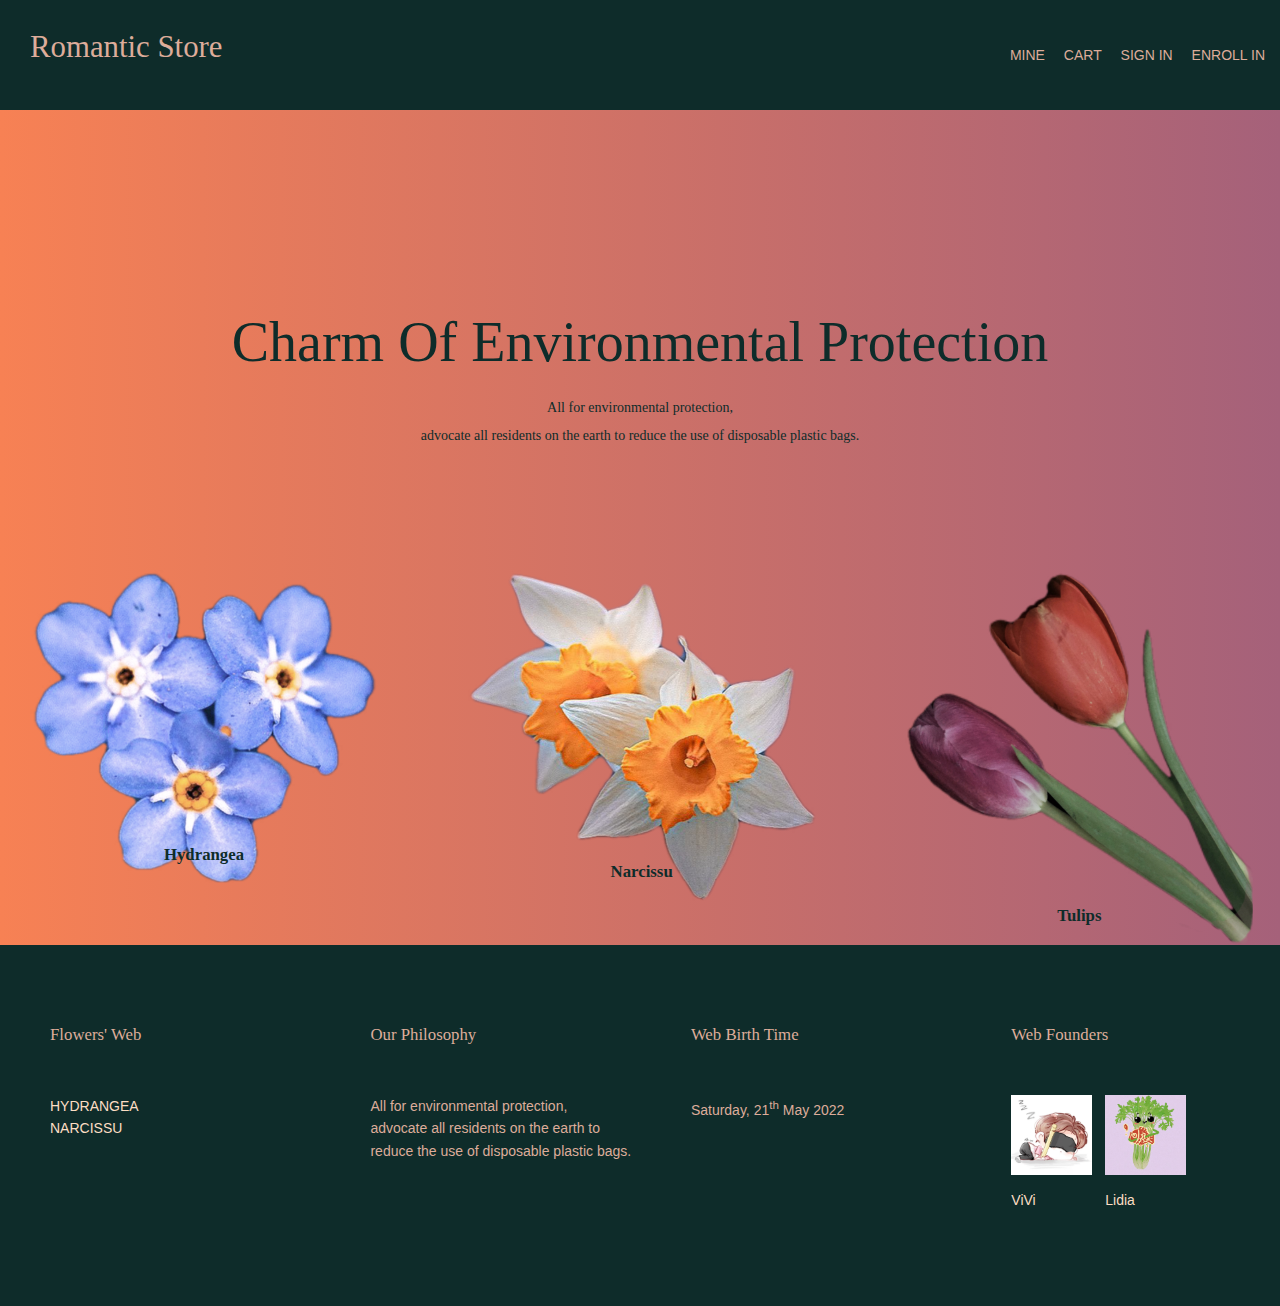
<file: index.html>
<!DOCTYPE html>

<html >
<head>
<title>Romantic Store</title>
<meta charset="utf-8">
<meta name="viewport" content="width=device-width, initial-scale=1.0, maximum-scale=1.0, user-scalable=no">
<link href="color.css" rel="stylesheet" type="text/css" media="all">

</head>

<style>

html, body{margin:0; padding:0; font-size:14px; line-height:1.6em;}
*, *::before, *::after{box-sizing:border-box;}

/* 字体
--------------------------------------------------------------------------------------------------------------- */
body,.p1{font-family:Verdana, Geneva, sans-serif;}
h1, h2, h3, h4, h5, h6,p, .heading{font-family:Georgia, "Times New Roman", Times, serif;}
h1, h2, h3, h4, h5, h6, .heading{margin:0 0 20px 0; font-size:1.4rem; line-height:normal; font-weight:normal; text-transform:capitalize;}



/************************* header布局 ****************************/
#row1{position: fixed;top:0;left:0}
#logo{float:left;}
#top-right{ float:right;}

#top-right li{  display:inline-block; position:relative; margin:0 15px 0 0; padding:0;}
#top-right li a{display:block; padding:30px 0;}
#header #logo{margin:30px 20px 0 30px;} /* 上 右 下 左 */
#header #logo h1{margin:0; padding:0; font-size:2.2rem;}



/*************************** 主图布局 *******************************/
#main-picture{padding:200px 0 400px;}
/* 400px => 200px for #three-boxes negative margin */
#main-picture article, #main-picture article p{display:block; max-width:75%; margin:0 auto; text-align:center;}
#main-picture article p{max-width:65%; line-height:2rem;}
#main-picture .heading{margin-bottom:20px; font-size:4rem;}
#main-picture footer{margin-top:50px;}

/* 主图位置 */
.overlay{position:relative; z-index:1;}
.overlay::after{display:block; position:absolute; top:0; left:0; width:100%; height:100%; content:""; z-index:-1;}
/* footer */
.overlay2{position:relative; z-index:1;}
.overlay2::after{display:block; position:absolute; top:0; left:0; width:100%; height:100%; content:""; z-index:-1;}



/***********************中间三个盒子布局*****************************/

/* 位置 */
#three-boxes{display:block; position:relative; margin:-280px -10px 0 30px; z-index:1; text-align:center;}
/* 280px => 200px + container padding */
/* 字体排版 */
#three-boxes figure{display:block; position:relative; max-width:348px; text-align:center;}
/* 把字体放进盒子里 */
#three-boxes figure figcaption{display:block; position:absolute; bottom:0; width:100%; padding:0 20px;}
/* 将两部分字排的更紧密 */
#three-boxes figure figcaption *{margin:0; padding:0;}
/* 隐藏下面的文字 */
#three-boxes figure figcaption div{max-height:0; overflow:hidden; transition:max-height .6s cubic-bezier(0, 1, 0, 1) -.1s;}
/* 让下面文字显现出来 */
#three-boxes figure:hover figcaption div{max-height:1200px; transition-timing-function:cubic-bezier(0.5, 0, 1, 0); transition-delay:0s;}
/* 字体 */
#three-boxes figure figcaption .heading{padding:20px 0; font-size:1.2rem; font-weight:700; line-height:1;}
/* 整体往上移一点，让弹窗蹦得更高些 */
#three-boxes figure figcaption div p{padding:10px 0 20px 0;}

.img-box{display:inline-block; position:relative; max-width:100%;}
.img-box::before, .img-box::after{display:block; position:absolute; content:""; text-align:center; opacity:0;}
.img-box::before{top:0; right:0; bottom:0; left:0;}
.img-box:hover::before, .img-box:hover::after{opacity:1;}

img{width:auto; max-width:100%; height:auto; margin:0; padding:0; border:none; line-height:normal; vertical-align:middle;}



/**************************** footer布局 ************************/
#footer{padding:80px 0;margin-left: 50px;}
#footer .heading{margin-bottom:50px; font-size:1.2rem;}

/* 作者图 */
#footer .latest-img > li{display:inline-block; float:left; width:30%; margin:0 0 5% 5%;}
#footer .latest-img > li:nth-last-child(-n+3){margin-bottom:0;}
/* Removes bottom margin from the last three items - margin is restored in the media queries when items stack */
#footer .latest-img > li:nth-child(3n+1){margin-left:0; clear:left;}
/* Removes the need to add class="first" */
#footer .latest-img > li img{width:100%;}
/* Force the image to resize to take the full space - may have to be changed for tablets, depends on personal preference */
#footer .latest-img > li a.img-box{display:block;}


/* 字或图hover紫色动效时间 */
*, *::before, *::after{transition:all 1s ease-in-out;}


/* 消去列表中的原点 */
.nospace{margin:0; padding:0; list-style:none;}

/* 去掉超链接下划线 */
a{outline:none; text-decoration:none;}

/* 比例调整 */
 article, aside, figcaption, figure, footer, header, main, nav, section{display:block; margin:0; padding:0;}

.center-boxes,.footer-boxes{ float:left; margin:0 0 0 4.21052%; list-style:none;}
.first{margin-left:0; }
.footer-boxes{width:21.8421%;}
.center-boxes{width:30.52631%;}

/* 层次调整 */
.clear, .group{display:block;}
.clear::before, .clear::after, .group::before, .group::after{display:table; content:"";}
.clear, .clear::after, .group, .group::after{clear:both;}


</style>









<body>


  <div class="row1">
    <div id="header" class="clear">
<!-- header -->

      <div id="logo"> 
        <h1><a href="index.html">Romantic Store</a></h1>
      </div>
<!-- 左边logo -->

      <div id="top-right"> 
        <ul class="clear">
          <li><a href="http://kangweilalala.github.io">MINE</a></li>
          <li><a href="#">CART</a></li>
          <li><a href="login.html">SIGN IN</a></li>
          <li><a href="sign.html">ENROLL IN</a></li>
        </ul>
      </div>
<!-- 右边列表 -->
    </div>
  </div>


<!-- 主图 -->
  <div class="overlay">
    <div id="main-picture" class=" clear"> 
      <article>
<!-- 标题+描述 -->
        <h3 class="heading article1">Charm of environmental protection</h3>
        <p class='article1'>All for environmental protection,<br/> advocate all residents on the earth to reduce the use of disposable plastic bags.</p>
      </article>
    </div>
  </div>



<div class="row2">
  <main class=" container clear"> 
    <section id="three-boxes">
      <ul class="nospace group">

        <li class="center-boxes first">
          <figure><a class="img-box" href="packing1.html"><img src="IMAGE/flower1.png" alt=""></a>
            <figcaption id='xq'>
              <h6 class="heading">hydrangea</h6>
              <div>
                <p>Romantic and sweet,<br/> implying that people yearn for love</p>
              </div>
            </figcaption>
          </figure>
        </li>


        <li class="center-boxes">
          <figure><a class="img-box" href="packing2.html"><img src="IMAGE/flower2.png" alt=""></a>
            <figcaption>
              <h6 class="heading">narcissu</h6>
              <div>
                <p>Mysterious and noble,<br/> love between men and women</p>
              </div>
            </figcaption>
          </figure>
        </li>


        <li class="center-boxes">
          <figure><a class="img-box" href="#"><img src="IMAGE/flower3.png" alt=""></a>
            <figcaption>
              <h6 class="heading">tulips</h6>
              <div>
                <p>hopeless love,<br/>  pure and innocent</p>
              </div>
            </figcaption>
          </figure>
        </li>
        
      </ul>
    </section>
  </main>
</div>


<!-- footer -->
<div class="overlay2 row3">
  <footer id="footer" class="clear"> 
    
    <div class="footer-boxes first">
      <h6 class="heading">Flowers' Web</h6>
      <ul class="nospace linklist">
        <li><a href="packing1.html">HYDRANGEA</a></li>
        <li><a href="packing2.html">NARCISSU</a></li>
      </ul>
    </div>
    <div class="footer-boxes">
      <h6 class="heading">Our philosophy</h6>
      <p class="p1">All for environmental protection,
      <br/>
      advocate all residents on the earth to reduce the use of disposable plastic bags.</p>
      <form action="#" method="post">
    
      </form>
    </div>
    <div class="footer-boxes">
      <h6 class="heading">Web Birth time</h6>
      <ul class="nospace linklist">
        <li>
          <article>
            <time class="block font-xs" datetime="2022-05-21">Saturday, 21<sup>th</sup> May 2022</time>
          </article>
        </li>
      </ul>
    </div>
    <div class="footer-boxes">
      <h6 class="heading">Web Founders</h6>
      <ul class="nospace clear latest-img">
        <li><a class="img-box" href="http://kangweilalala.github.io"><img src="IMAGE/头像v.jpeg" ><p class="p1">ViVi</p></a></li>
        <li><a class="img-box" href="http://44Lidia.github.io"><img src="IMAGE/头像l.jpeg" ><p class="p1">Lidia</p></a></li>
      </ul>
    </div>
        
  </footer>
</div>


</body>
</html>
</file>
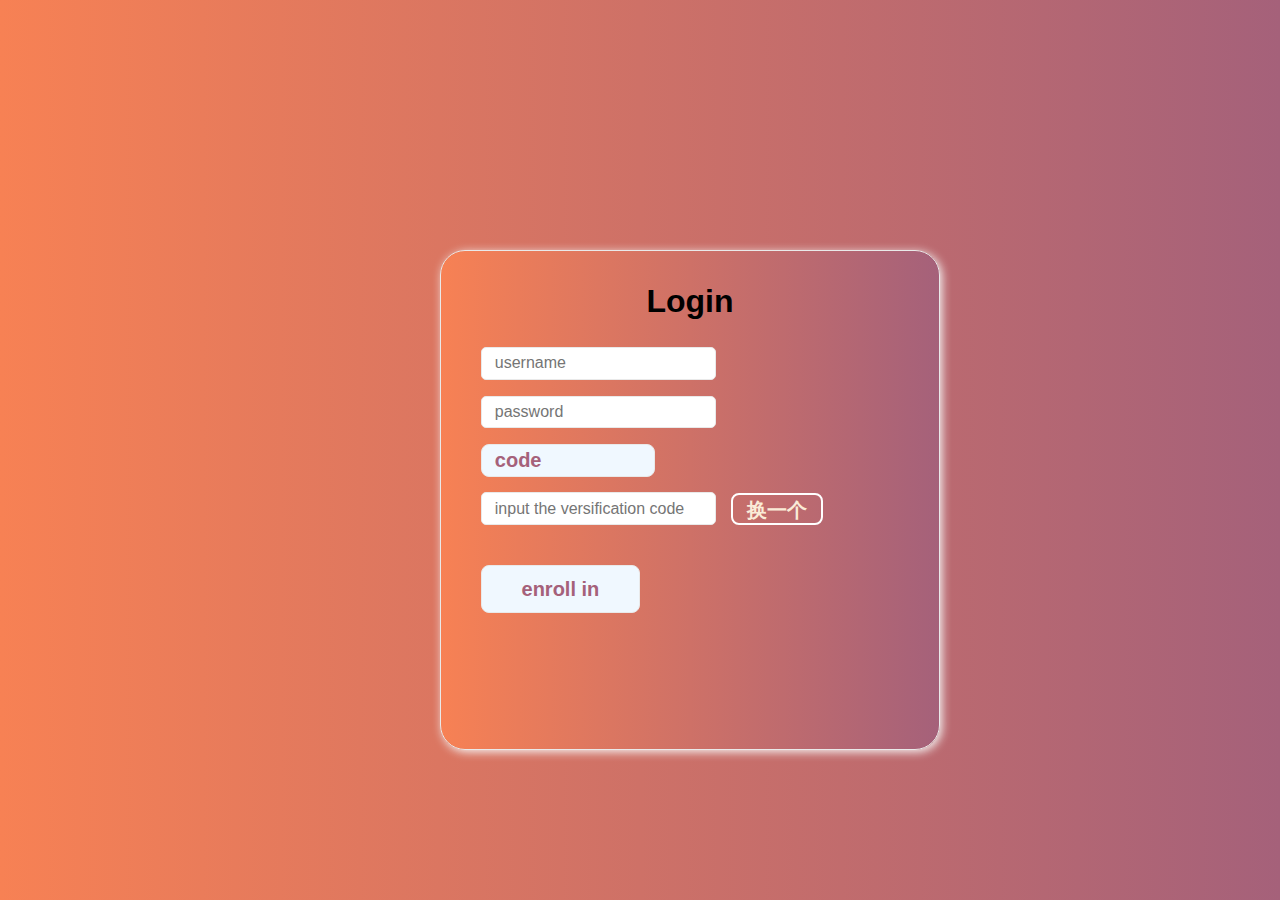
<file: login.html>
<!DOCTYPE html>
<html lang="en">
<head>
    <meta charset="UTF-8">
    <meta http-equiv="X-UA-Compatible" content="IE=edge">
    <meta name="viewport" content="width=device-width, initial-scale=1.0">
    <title> 登录</title>
    <link rel="stylesheet" href="mvp.css">
</head>
<style>
    *{
       user-select: none;
    }
    body{
        /* background-image:url("y.jpg"); */
         background-image:linear-gradient(to left,#a5617a,#F78154); 
        background-size: cover;
        background-attachment: fixed;
    }
    .login{
        position:absolute;
        top:50%;
        margin-top: -200px;
        left:50%;
        margin-left: -200px;
        background-image:linear-gradient(to left,#a5617a,#F78154);
        width:500px;
        height:500px;
        border-radius: 25px;
        text-align: center;
        padding: 5px 40px;
        box-sizing: border-box;
    }
    .h1{
        font-family:Georgia, "Times New Roman", Times, serif;
        font-size: 42px;
        font-weight: 600;
    }
    .input{
        background-color: azure;
        width:100%;
        height:48px;
        margin-bottom: 10px;
        border:none;
        border-bottom: 2px solid green;
        outline:none;
        font-size:22px;
        position:relative;
        left:100px;
    }
    .btn{
        background-color:aliceblue;
        width:38%;
        height:48px;
        border-radius: 8px;
        margin-top: 40px;
        font-size:20px;
        font-weight:600;
        color:#a5617a;
    }
    .vershow{
       height:48px;
       width:70%;
    }
    .change{
        width:30%;
        height:28px;
        font-size:20px;
        font-weight:600;
        color:antiquewhite;
        border: 2px solid white;
        border-radius: 8px;
        text-align: center;
        margin-top: 5px;
        position:relative;
        left:250px;
    }
    .yan{
        background-color:aliceblue;
        width:50%;
        height:18px;
        border-radius: 8px;
        font-size:20px;
        font-weight:600;
        color:#a5617a;
    }
    .btn:hover{
        background-image:linear-gradient(to left,#a5617a,#F78154);
    }
</style>
<body>
    <form action="" class="login">
        <h1>Login</h1>
        <input type="text" placeholder="username">
        <input type="password" placeholder="password">
        <div class="vershow" id="vershow">
            <input type="text" class="yan" id="yan" value="code">
            <div class="change">换一个</div>
        </div>
        <input type="text" placeholder="input the versification code">
        <input type="submit" class="btn" value="enroll in">
    </form>
</body>
<script>
    vershow.onclick=function(){
     let yan = document.getElementById("yan");
    var arr="abcdefghijklmnopqrstuvwxyzABCDEFGHIJKLMNOPQRSTUVWXYZ1234567890";
    var result="";
    for(let i=0;i<4;i++)
    {
        var n=Math.floor(Math.random()*arr.length);
        result+=arr[n];
    }
    yan.setAttribute("value",result);
   
    }
    
</script>
</html>
</file>
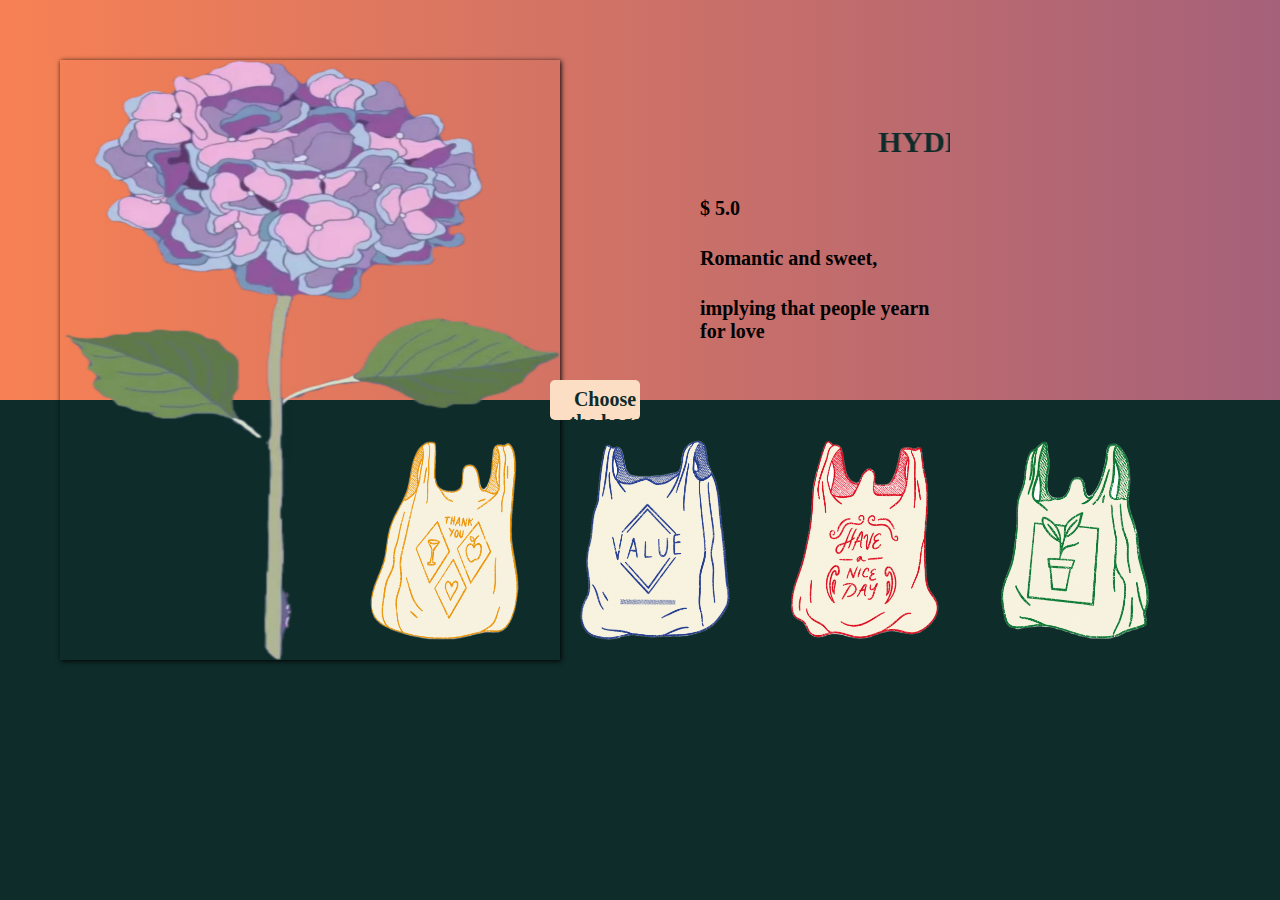
<file: packing1.html>
<!DOCTYPE html>
<html lang="en">
<head>
    <meta charset="UTF-8">
    <meta http-equiv="X-UA-Compatible" content="IE=edge">
    <meta name="viewport" content="width=device-width, initial-scale=1.0">
    <title>绣球花</title>
</head>
<style>
     body {
    padding: 0;
    margin: 0 ;
    background-color: #0E2C2A;
    }
    .packing_container{
        width:100%;
        height:400px;
        display:flex;
        background-image:linear-gradient(to left,#a5617a,#F78154);
        position:absolute;
    }
    .flower{
        width:1500px;
        height:600px;
        float:left;
        left:0;
        z-index: 1;
        position:relative;
        top:0;
    }
    .bag{
       width:850px;
       height:250px;
       margin: 10px 50px;
       display: flex;
       float: right;
       flex-flow:nowrap;
       flex-direction: row;
       position:relative;
       top:400px;
       right:50px;
    }
   .bag_i{
       width:150px;
       height:200px;
       margin: 30px;
   }
   .bag_i:hover{
      transition:all 1s ease-in-out;
       width:170px;
       height:210px;
       margin: 20px;
   }
   .container{
       width:500px;
       height:600px;
       position:absolute;
       overflow:hidden;
       box-shadow:1px 1px 5px;
       flex-direction: row;
       flex-wrap: nowrap;
       margin: 60px;
       margin-right: 100px; 
   }
   .text{
       width:900px;
       height:300px;
       position:relative;
       left:700px;
       top:100px;
       color:rgb(75, 68, 119);
       display: flex;
       flex-wrap: nowrap;
       flex-direction: column;
       list-style: none;
   }
   .xuanze{
        width:550px;
        height:40px;
        position:relative;
        top:380px;
        left:300px;
        background-color: #fcdec4;
        border-radius: 5px;
    }
    .xuanze h1{
        color:rgb(244, 242, 240);
        font-size:20px;
        text-align: center;
        position: relative;
        left:10px;
        top:-5px;
        color: #0E2C2A;
        font-family:Georgia, "Times New Roman", Times, serif;
    }
    .text h1{
       color:black;
      font-size:20px;
      text-align: left;
      font-family:Georgia, "Times New Roman", Times, serif;
   }
   .text h2{
       font-size:30px;
       text-align: left;
       color: #0E2C2A;
       font-family:Georgia, "Times New Roman", Times, serif;
   }
   .tan{
       width:800px;
       height:250px;
       position: relative;
      display:none; 
      left:650px;
      top:100px;
       background-color:#0E2C2A;
       box-shadow: 0;
   }
   .tan h2{
       font-size: 30px;
       text-align: left;
       font-family:Georgia, "Times New Roman", Times, serif;
       padding:10px;
       color: #fcdec4;
   }
</style>
<body>
    <div class="packing_container" id="pack1">
        <!-- 轮播花朵图片的盒子 -->
        <div class="container">
            <div class="flower" id="flower"> 
              <img  src="IMAGE/f1.png" id="f1" width="500px" height="600px">
              <img  src="IMAGE/f1b5.png" id="f1b5" width="500px" height="600px">
              <img  src="IMAGE/f1b6.png" id="f1b6" width="500px" height="600px">
            </div>
        </div>
         <!-- 价格和花语 -->
        <div class="text">
            <marquee width=250 behavior=slide direction=left align=center scrollamount="50" scrolldelay="500" loop="1"> <h2>HYDRANGEA</h2></marquee>
            <li><h1>$&nbsp5.0</h1></li> 
            <li><h1>Romantic and sweet,</h1></li> 
            <li><h1>implying that people yearn for love</h1></li> 
        </div>  
        <!-- 选择按钮 -->
         <div class="xuanze">
             <h1>Choose the bags</h1>
        </div>
         <!-- 环保袋子 -->
        <div class="bag">
                <div class="bag_i" id="b3" ><img src="IMAGE/bag3.png" width="150px" height="200px"></div>
                <div class="bag_i" id="b5" ><img src="IMAGE/bag5.png" width="150px" height="200px"></div>
                <div class="bag_i" id="b4"><img src="IMAGE/bag4.png" width="150px" height="200px"></div>
                <div class="bag_i" id="b6" ><img src="IMAGE/bag6.png" width="150px" height="200px"></div>
        </div>
        
    </div>
    <!-- pack2-end -->
     <!-- 标语弹窗 -->
    </div>
        <div class="tan" id="tan">
            <marquee width=500 behavior=slide direction=left align=center  scrolldelay="500" scrollamount="50"  loop="1" id="zma" > 
            <h2>Package succeeded!</h2>
             <h2>You have successfully protected the ecological<br/> environment for the earth once.</h2>
            </marquee>
        </div>
     </div>
</body>
<script>
    let flower = document.getElementById("flower");
    let left = parseInt(getComputedStyle(flower).left);
    let tan=document.getElementById("tan");
    let text=document.getElementById("text");
    let pack1=document.getElementById("pack1");
    b5.onclick=function b5()
    {
        flower.style.left=(left-500)+"px";
        tan.style.display='flex';
        setTimeout("tan.style.boxShadow=1+'px '+1+'px '+1+'px'",200);
        setTimeout("tan.style.boxShadow=5+'px '+2+'px '+5+'px'",200);
        setTimeout("tan.style.boxShadow=5+'px '+3+'px '+20+'px'",200);
    }
    b6.onclick=function b6(){
        flower.style.left=(left)+"px";
        flower.style.top=-600+"px";
    }
    
</script>
</html>
</file>
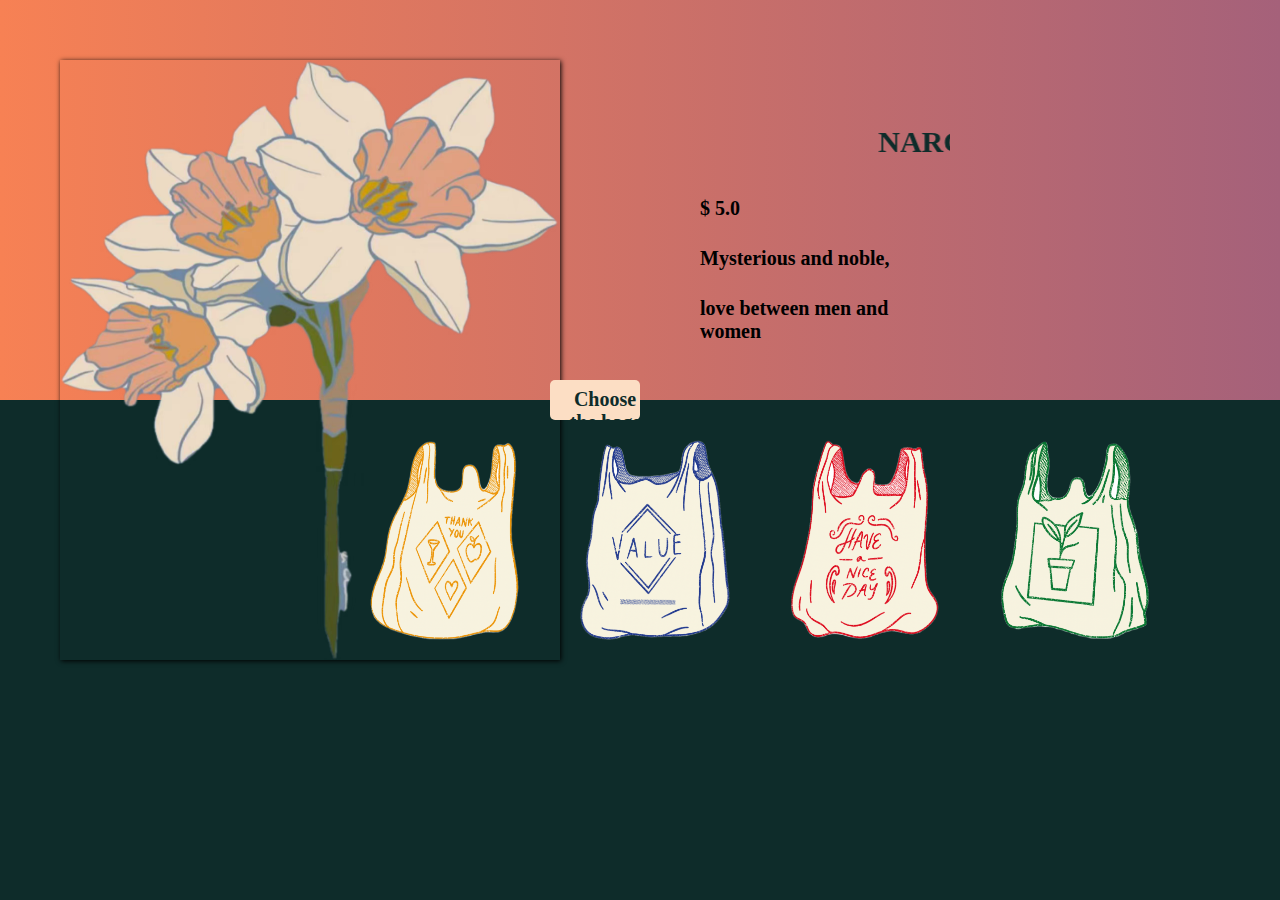
<file: packing2.html>
<!DOCTYPE html>
<html lang="en">
<head>
    <meta charset="UTF-8">
    <meta http-equiv="X-UA-Compatible" content="IE=edge">
    <meta name="viewport" content="width=device-width, initial-scale=1.0">
    <title>水仙花</title>
</head>
<style>
    body {
    padding: 0;
    margin: 0 ;
    background-color: #0E2C2A;
    }
   .flower{
       width:1500px;
       height:600px;
       float:left;
       left:0;
       z-index: 1;
       position:relative;
       top:0;
   }
   .bag{
       width:850px;
       height:250px;
       margin: 10px 50px;
       display: flex;
       float: right;
       flex-flow:nowrap;
       flex-direction: row;
       position:relative;
       top:400px;
       right:50px;
    }
   .bag_i{
       width:150px;
       height:200px;
       margin: 30px;
   }
   .bag_i:hover{
      transition:all 1s ease-in-out;
       width:170px;
       height:210px;
       margin: 20px;
   }
   .container{
       width:500px;
       height:600px;
       position:absolute;
       overflow:hidden;
       box-shadow:1px 1px 5px;
       flex-direction: row;
       flex-wrap: nowrap;
       margin: 60px;
       margin-right: 100px; 
   }
   .text{
       width:600px;
       height:300px;
       position:relative;
       left:700px;
       top:100px;
       color:rgb(75, 68, 119);
       display: flex;
       flex-wrap: nowrap;
       flex-direction: column;
       list-style: none;
   }
   .xuanze{
        width:550px;
        height:40px;
        position:relative;
        top:380px;
        left:300px;
        background-color: #fcdec4;
        border-radius: 5px;
    }
    .xuanze h1{
        color:rgb(244, 242, 240);
        font-size:20px;
        text-align: center;
        position: relative;
        left:10px;
        top:-5px;
        color: #0E2C2A;
        font-family:Georgia, "Times New Roman", Times, serif;
    }
   .pack2{
       width:100%;
       height:400px;
       position:relative;
       display:flex;
       background-image:linear-gradient(to left,#a5617a,#F78154);
   }
   .text h1{
       color:black;
      font-size:20px;
      text-align: left;
      font-family:Georgia, "Times New Roman", Times, serif;
   }
   .text h2{
       font-size:30px;
       text-align: left;
       color: #0E2C2A;
       font-family:Georgia, "Times New Roman", Times, serif;
   }
   .tan{
       width:800px;
       height:250px;
       position: relative;
       display:none;
      left:600px;
      top:-300px;
       background-color:#0E2C2A;
       box-shadow: 0;
   }
   .tan h2{
       font-size: 30px;
       text-align: left;
       font-family:Georgia, "Times New Roman", Times, serif;
       padding:10px;
       color: #fcdec4;
   }
       
</style>
<body>
    <div class="pack2" id="pack2">
        <!-- 轮播花朵图片的盒子 -->
        <div class="container">
            <div class="flower" id="flower2"> 
              <img  src="IMAGE/f2.png" id="f2" width="500px" height="600px">
              <img  src="IMAGE/f2b6.png" id="f2b5" width="500px" height="600px">
              <img  src="IMAGE/f2b5.png" id="f2b6" width="500px" height="600px">
            </div>
        </div>
         <!-- 价格和花语 -->
        <div class="text">
            <marquee width=250 behavior=slide direction=left align=center scrollamount="50" scrolldelay="500" loop="1"> <h2>NARCISSU</h2></marquee>
            <li><h1>$&nbsp5.0</h1></li> 
            <li><h1>Mysterious and noble,</h1></li> 
            <li><h1>love between men and women</h1></li> 
        </div>  
        <!-- 选择按钮 -->
         <div class="xuanze">
             <h1>Choose the bags</h1>
        </div>
         <!-- 环保袋子 -->
        <div class="bag">
                <div class="bag_i" id="b3" ><img src="IMAGE/bag3.png" width="150px" height="200px"></div>
                <div class="bag_i" id="b52" ><img src="IMAGE/bag5.png" width="150px" height="200px"></div>
                <div class="bag_i" id="b4"><img src="IMAGE/bag4.png" width="150px" height="200px"></div>
                <div class="bag_i" id="b62" ><img src="IMAGE/bag6.png" width="150px" height="200px"></div>
        </div>
        
    </div>
    <!-- pack2-end -->
     <!-- 标语弹窗 -->
    </div>
        <div class="tan" id="tan">
            <marquee width=500 behavior=slide direction=left align=center  scrolldelay="500" scrollamount="50"  loop="1" id="zma" > 
            <h2>Package succeeded!</h2>
             <h2>You have successfully protected the ecological<br/> environment for the earth once.</h2>
            </marquee>
        </div>
     </div>
</body>
<script>
    let flower2 = document.getElementById("flower2");
    let left2 = parseInt(getComputedStyle(flower2).left);
    let tan=document.getElementById("tan");
    let text=document.getElementById("text");
    let pack2=document.getElementById("pack2");
    b62.onclick=function b62()
    {
        flower2.style.top=0+"px";
        flower2.style.left=(left2-500)+"px";

    }
    b52.onclick=function b52(){
        flower2.style.top=-600+"px";
        tan.style.display='flex';
        setTimeout("tan.style.boxShadow=1+'px '+1+'px '+1+'px'",200);
        setTimeout("tan.style.boxShadow=5+'px '+2+'px '+5+'px'",200);
        setTimeout("tan.style.boxShadow=5+'px '+3+'px '+20+'px'",200);
    }
    
</script>
</html>
</file>
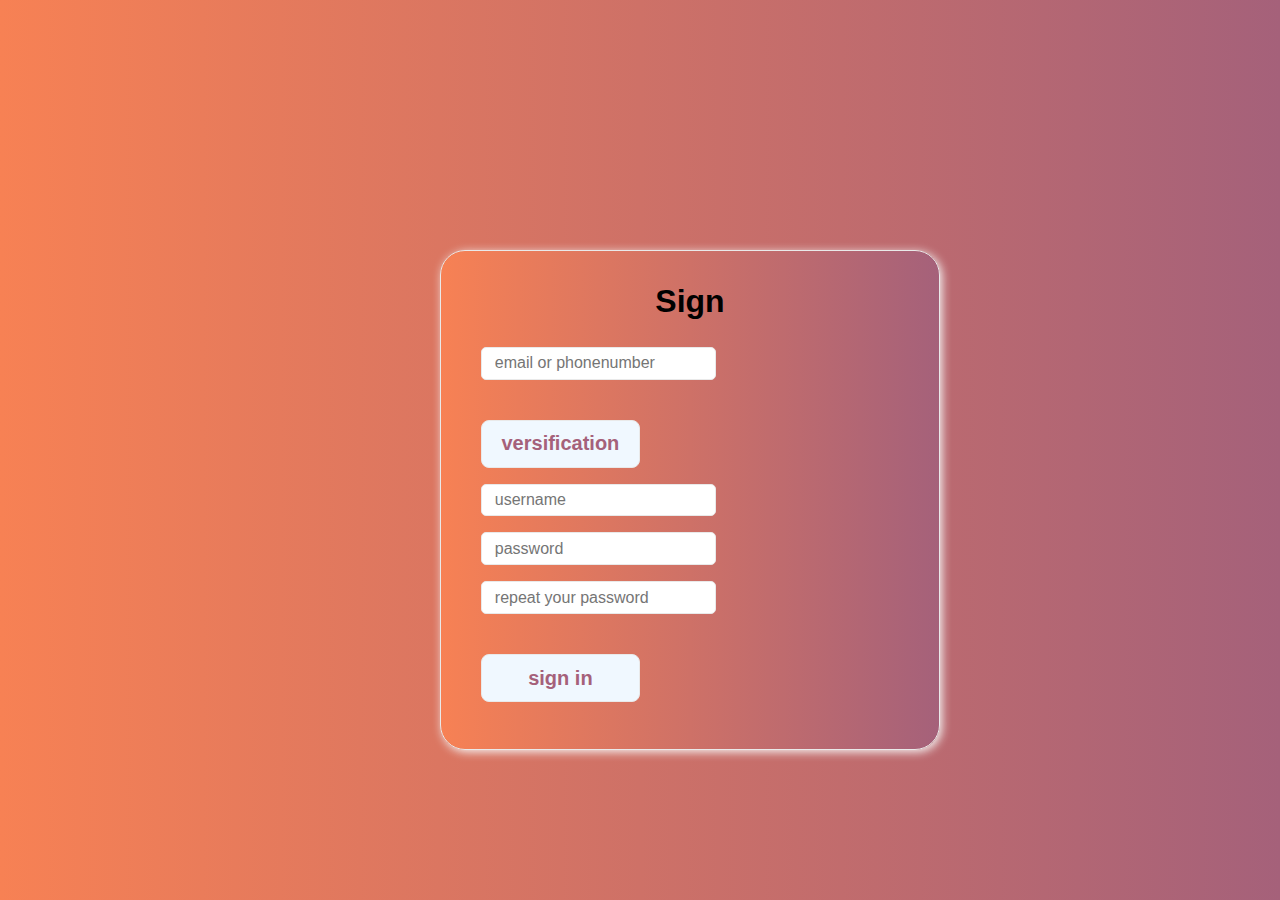
<file: sign.html>
<!DOCTYPE html>
<html lang="en">
<head>
    <meta charset="UTF-8">
    <meta http-equiv="X-UA-Compatible" content="IE=edge">
    <meta name="viewport" content="width=device-width, initial-scale=1.0">
    <title> 注册</title>
    <link rel="stylesheet" href="mvp.css">
</head>
<style>
    *{
       user-select: none;
    }
    body{
        background-image:url("y.jpg");
        background-image:linear-gradient(to left,#a5617a,#F78154);
        background-size: cover;
        background-attachment: fixed;
    }
    .login{
        position:absolute;
        top:50%;
        margin-top: -200px;
        left:50%;
        margin-left: -200px;
        background-image:linear-gradient(to left,#a5617a,#F78154);
        width:500px;
        height:500px;
        border-radius: 25px;
        text-align: center;
        padding: 5px 40px;
        box-sizing: border-box;
    }
    .h1{
        font-family:Georgia, "Times New Roman", Times, serif;
        font-size: 42px;
        font-weight: 600;
    }
    .input{
        background-color: azure;
        width:100%;
        height:48px;
        margin-bottom: 10px;
        border:none;
        border-bottom: 2px solid green;
        outline:none;
        font-size:22px;
        position:relative;
        left:100px;
    }
    .btn{
        background-color:aliceblue;
        width:38%;
        height:48px;
        border-radius: 8px;
        margin-top: 40px;
        font-size:20px;
        font-weight:600;
        color:#a5617a;
    }
    .btn:hover{
        background-image:linear-gradient(to left,#a5617a,#F78154);
    }
</style>
<body>
    <form action="" class="login">
        <h1>Sign</h1>
        <input type="text" placeholder="email or phonenumber">
        <input type="submit" class="btn" value="versification">
        <input type="text" placeholder="username">
        <input type="password" placeholder="password">
        <input type="password" placeholder="repeat your password">
        <input type="submit" class="btn" value="sign in">
    </form>
</body>
</html>
</file>
<file: color.css>
/* HOVER颜色
--------------------------------------------------------------------------------------------------------------- */

/* top-right的紫色字体覆盖成白色 */
#top-right li a{color:inherit;}
/*_____________修改1——————————————*/
#top-right .active a, #top-right a:hover, #top-right li:hover > a{color:#ffffff; background-color:inherit;}


/*_____________修改3——————————————*/
a{color:#fcdec4;}


/* 各图片盒子覆盖颜色 */
/*_____________修改24——————————————*/
.img-box:hover::before{background-color:#fcdec444;}
.img-box, .img-box:hover::after{color:#fcdec4;}

/* .heading.underline::after{background-color:#A032AB;} */





/************************** 1 ************************/
.row1{color:#ddac9a; background-color:#0E2C2A;}


/************************** 2 渐变************************/
.article1{color:#0E2C2A; }
.overlay{background-image:linear-gradient(to left,#a5617a,#F78154);}


/************************** 3 ************************/
.row2{color:#0E2C2A; background-image:linear-gradient(to left,#a5617a,#F78154)}



/************************** 4 ************************/
.overlay2::after{background-color:#0E2C2A;}
.row3{color:#ddac9a;}


/* Header logo的紫色字体覆盖成白色 */
#header #logo h1 a{color:inherit;}

/* footer第一排字 */
#footer .heading{color:#ddac9a;}
</file>
<file: mvp.css>
/* MVP.css v1.8 - https://github.com/andybrewer/mvp */

:root {
    --active-brightness: 0.85;
    --border-radius: 5px;
    --box-shadow: 2px 2px 10px;
    --color: #118bee;
    --color-accent: #118bee15;
    --color-bg: #fff;
    --color-bg-secondary: #e9e9e9;
    --color-link: rgb(218, 173, 199);
    --color-secondary: #920de9;
    --color-secondary-accent: #920de90b;
    --color-shadow: #f4f4f4;
    --color-table: #118bee;
    --color-text: #000;
    --color-text-secondary: #999;
    --font-family: -apple-system, BlinkMacSystemFont, "Segoe UI", Roboto, Oxygen-Sans, Ubuntu, Cantarell, "Helvetica Neue", sans-serif;
    --hover-brightness: 1.2;
    --justify-important: center;
    --justify-normal: left;
    --line-height: 1.5;
    --width-card: 285px;
    --width-card-medium: 460px;
    --width-card-wide: 800px;
    --width-content: 1080px;
}

@media (prefers-color-scheme: dark) {
    :root {
        --color: #0097fc;
        --color-accent: #0097fc4f;
        --color-bg: #333;
        --color-bg-secondary: #555;
        --color-link: #0097fc;
        --color-secondary: #e20de9;
        --color-secondary-accent: #e20de94f;
        --color-shadow: #bbbbbb20;
        --color-table: #0097fc;
        --color-text: #f7f7f7;
        --color-text-secondary: #aaa;
    }
}

/* Layout */
article aside {
    background: var(--color-secondary-accent);
    border-left: 4px solid var(--color-secondary);
    padding: 0.01rem 0.8rem;
}

body {
    background: var(--color-bg);
    color: var(--color-text);
    font-family: var(--font-family);
    line-height: var(--line-height);
    margin: 0 auto;
    overflow-x: hidden;
    padding: 0;
}

footer,
header,
main {
    margin: 0 auto;
    max-width: var(--width-content);
    padding: 3rem 1rem;
}

hr {
    background-color: var(--color-bg-secondary);
    border: none;
    height: 1px;
    margin: 4rem 0;
    width: 100%;
}

section {
    display: flex;
    flex-wrap: wrap;
    justify-content: var(--justify-important);
}

section img,
article img {
    max-width: 100%;
}

section pre {
    overflow: auto;
}

section aside {
    border: 1px solid var(--color-bg-secondary);
    border-radius: var(--border-radius);
    box-shadow: var(--box-shadow) var(--color-shadow);
    margin: 1rem;
    padding: 1.25rem;
    width: var(--width-card);
}

section aside:hover {
    box-shadow: var(--box-shadow) var(--color-bg-secondary);
}

[hidden] {
    display: none;
}

/* Headers */
article header,
div header,
main header {
    padding-top: 0;
}

header {
    text-align: var(--justify-important);
}

header a b,
header a em,
header a i,
header a strong {
    margin-left: 0.5rem;
    margin-right: 0.5rem;
}

header nav img {
    margin: 1rem 0;
}

section header {
    padding-top: 0;
    width: 100%;
}

/* Nav */
nav {
    align-items: center;
    display: flex;
    font-weight: bold;
    justify-content: space-between;
    margin-bottom: 7rem;
}

nav ul {
    list-style: none;
    padding: 0;
}

nav ul li {
    display: inline-block;
    margin: 0 0.5rem;
    position: relative;
    text-align: left;
}

/* Nav Dropdown */
nav ul li:hover ul {
    display: block;
}

nav ul li ul {
    background: var(--color-bg);
    border: 1px solid var(--color-bg-secondary);
    border-radius: var(--border-radius);
    box-shadow: var(--box-shadow) var(--color-shadow);
    display: none;
    height: auto;
    left: -2px;
    padding: .5rem 1rem;
    position: absolute;
    top: 1.7rem;
    white-space: nowrap;
    width: auto;
    z-index: 1;
}

nav ul li ul::before {
    /* fill gap above to make mousing over them easier */
    content: "";
    position: absolute;
    left: 0;
    right: 0;
    top: -0.5rem;
    height: 0.5rem;
}

nav ul li ul li,
nav ul li ul li a {
    display: block;
}

/* Typography */
code,
samp {
    background-color: var(--color-accent);
    border-radius: var(--border-radius);
    color: var(--color-text);
    display: inline-block;
    margin: 0 0.1rem;
    padding: 0 0.5rem;
}

details {
    margin: 1.3rem 0;
}

details summary {
    font-weight: bold;
    cursor: pointer;
}

h1,
h2,
h3,
h4,
h5,
h6 {
    line-height: var(--line-height);
}

mark {
    padding: 0.1rem;
}

ol li,
ul li {
    padding: 0.2rem 0;
}

p {
    margin: 0.75rem 0;
    padding: 0;
    width: 100%;
}

pre {
    margin: 1rem 0;
    max-width: var(--width-card-wide);
    padding: 1rem 0;
}

pre code,
pre samp {
    display: block;
    max-width: var(--width-card-wide);
    padding: 0.5rem 2rem;
    white-space: pre-wrap;
}

small {
    color: var(--color-text-secondary);
}

sup {
    background-color: var(--color-secondary);
    border-radius: var(--border-radius);
    color: var(--color-bg);
    font-size: xx-small;
    font-weight: bold;
    margin: 0.2rem;
    padding: 0.2rem 0.3rem;
    position: relative;
    top: -2px;
}

/* Links */
a {
    color: var(--color-link);
    display: inline-block;
    font-weight: bold;
    text-decoration: none;
}

a:active {
    filter: brightness(var(--active-brightness));
    text-decoration: underline;
}

a:hover {
    filter: brightness(var(--hover-brightness));
    text-decoration: underline;
}

a b,
a em,
a i,
a strong,
button {
    border-radius: var(--border-radius);
    display: inline-block;
    font-size: medium;
    font-weight: bold;
    line-height: var(--line-height);
    margin: 0.5rem 0;
    padding: 1rem 2rem;
}

button {
    font-family: var(--font-family);
}

button:active {
    filter: brightness(var(--active-brightness));
}

button:hover {
    cursor: pointer;
    filter: brightness(var(--hover-brightness));
}

a b,
a strong,
button {
    background-color: var(--color-link);
    border: 2px solid var(--color-link);
    color: var(--color-bg);
}

a em,
a i {
    border: 2px solid var(--color-link);
    border-radius: var(--border-radius);
    color: var(--color-link);
    display: inline-block;
    padding: 1rem 2rem;
}

article aside a {
    color: var(--color-secondary);
}

/* Images */
figure {
    margin: 0;
    padding: 0;
}

figure img {
    max-width: 100%;
}

figure figcaption {
    color: var(--color-text-secondary);
}

/* Forms */

button:disabled,
input:disabled {
    background: var(--color-bg-secondary);
    border-color: var(--color-bg-secondary);
    color: var(--color-text-secondary);
    cursor: not-allowed;
}

button[disabled]:hover {
    filter: none;
}

form {
    border: 1px solid var(--color-bg-secondary);
    border-radius: var(--border-radius);
    box-shadow: var(--box-shadow) var(--color-shadow);
    display: block;
    max-width: var(--width-card-wide);
    min-width: var(--width-card);
    padding: 1.5rem;
    text-align: var(--justify-normal);
}

form header {
    margin: 1.5rem 0;
    padding: 1.5rem 0;
}

input,
label,
select,
textarea {
    display: block;
    font-size: inherit;
    max-width: var(--width-card-wide);
}

input[type="checkbox"],
input[type="radio"] {
    display: inline-block;
}

input[type="checkbox"]+label,
input[type="radio"]+label {
    display: inline-block;
    font-weight: normal;
    position: relative;
    top: 1px;
}

input,
select,
textarea {
    border: 1px solid var(--color-bg-secondary);
    border-radius: var(--border-radius);
    margin-bottom: 1rem;
    padding: 0.4rem 0.8rem;
}

input[readonly],
textarea[readonly] {
    background-color: var(--color-bg-secondary);
}

label {
    font-weight: bold;
    margin-bottom: 0.2rem;
}

/* Tables */
table {
    border: 1px solid var(--color-bg-secondary);
    border-radius: var(--border-radius);
    border-spacing: 0;
    display: inline-block;
    max-width: 100%;
    overflow-x: auto;
    padding: 0;
    white-space: nowrap;
}

table td,
table th,
table tr {
    padding: 0.4rem 0.8rem;
    text-align: var(--justify-important);
}

table thead {
    background-color: var(--color-table);
    border-collapse: collapse;
    border-radius: var(--border-radius);
    color: var(--color-bg);
    margin: 0;
    padding: 0;
}

table thead th:first-child {
    border-top-left-radius: var(--border-radius);
}

table thead th:last-child {
    border-top-right-radius: var(--border-radius);
}

table thead th:first-child,
table tr td:first-child {
    text-align: var(--justify-normal);
}

table tr:nth-child(even) {
    background-color: var(--color-accent);
}

/* Quotes */
blockquote {
    display: block;
    font-size: x-large;
    line-height: var(--line-height);
    margin: 1rem auto;
    max-width: var(--width-card-medium);
    padding: 1.5rem 1rem;
    text-align: var(--justify-important);
}

blockquote footer {
    color: var(--color-text-secondary);
    display: block;
    font-size: small;
    line-height: var(--line-height);
    padding: 1.5rem 0;
}
</file>
